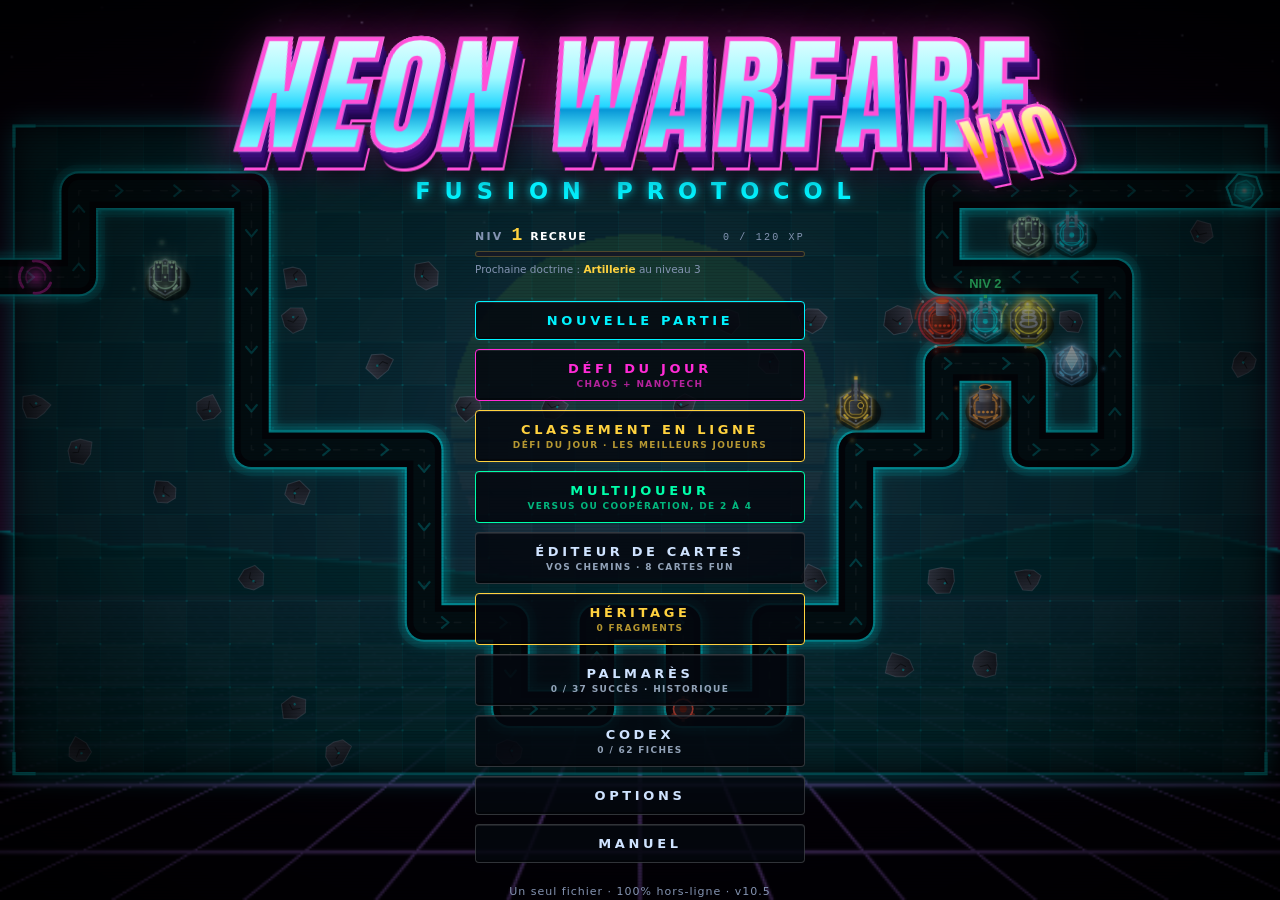
<file: index.html>
<!DOCTYPE html>
<html lang="fr">
<head>
<meta charset="UTF-8">
<meta http-equiv="refresh" content="0; url=neon-warfare.html">
<title>Neon Warfare</title>
</head>
<body style="background:#05060c;color:#00f3ff;font-family:sans-serif">
<p><a href="neon-warfare.html" style="color:#00f3ff">Lancer Neon Warfare</a></p>
</body>
</html>
</file>
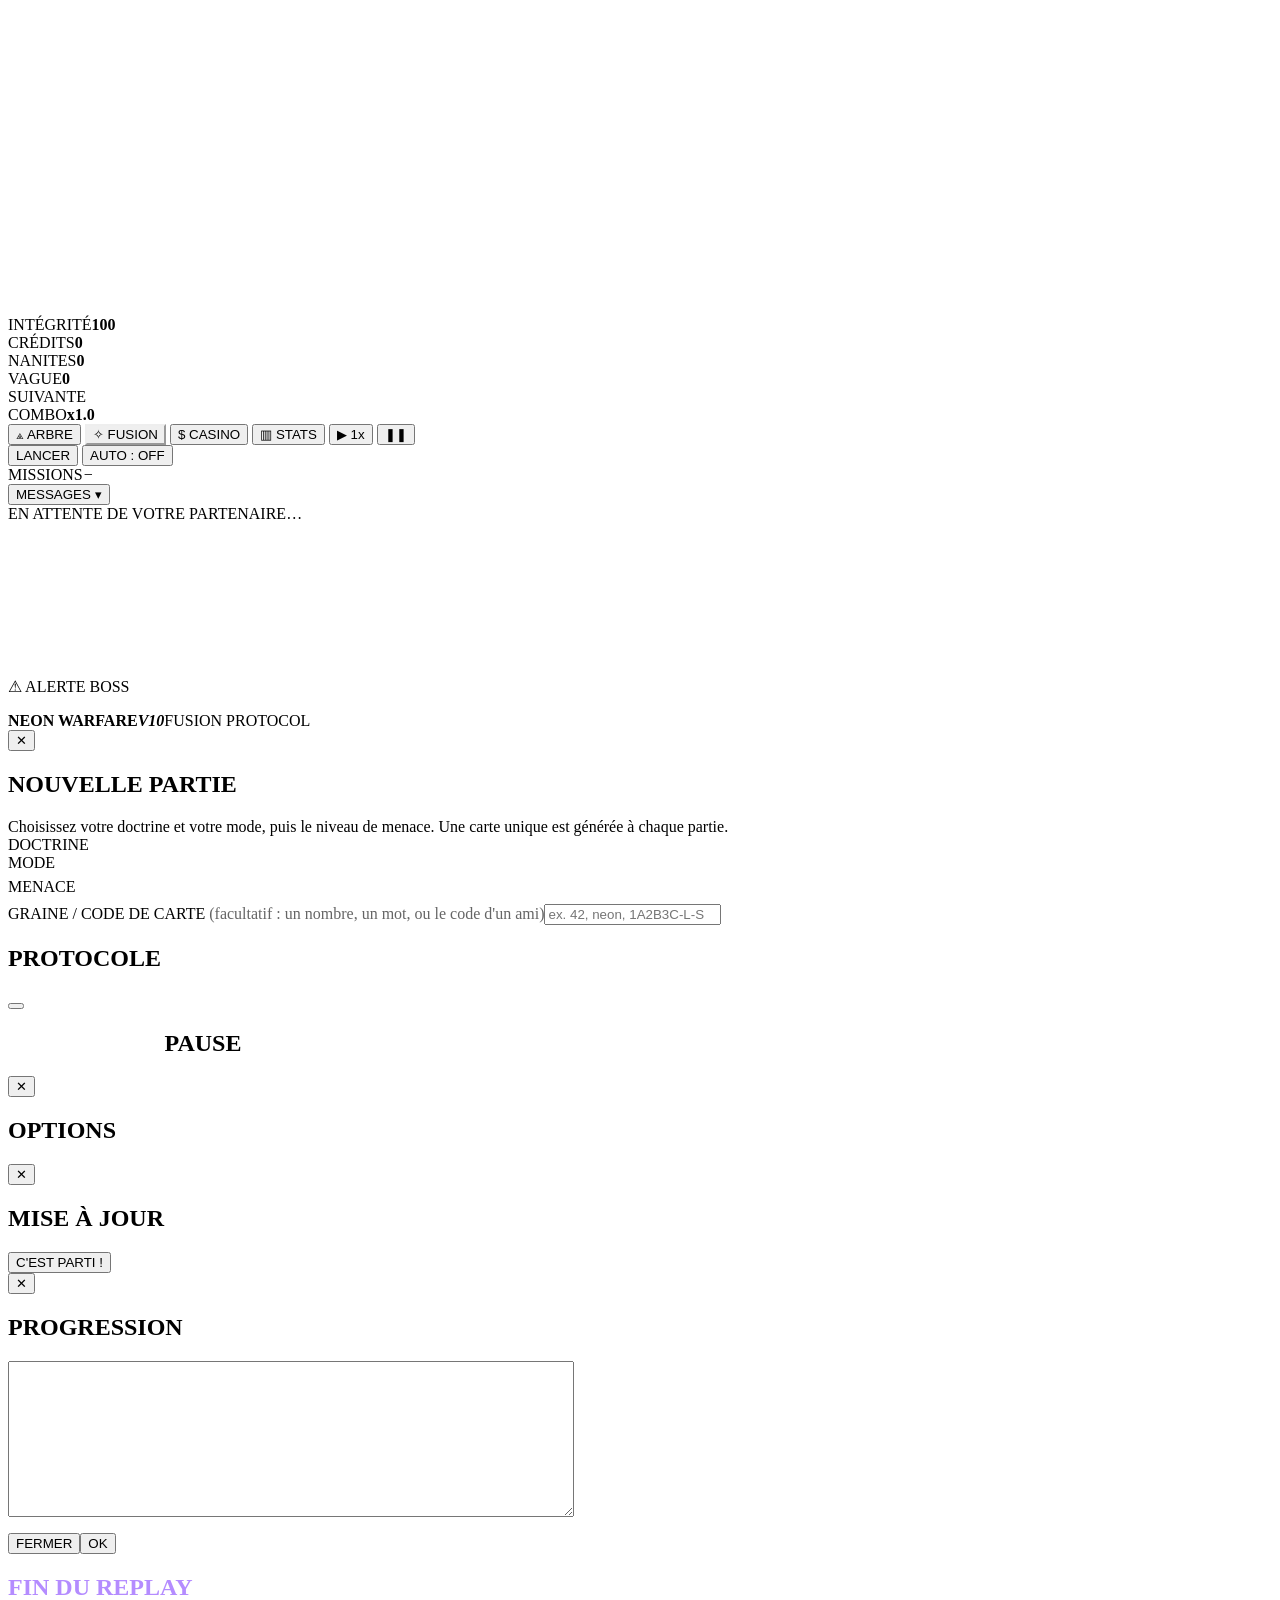
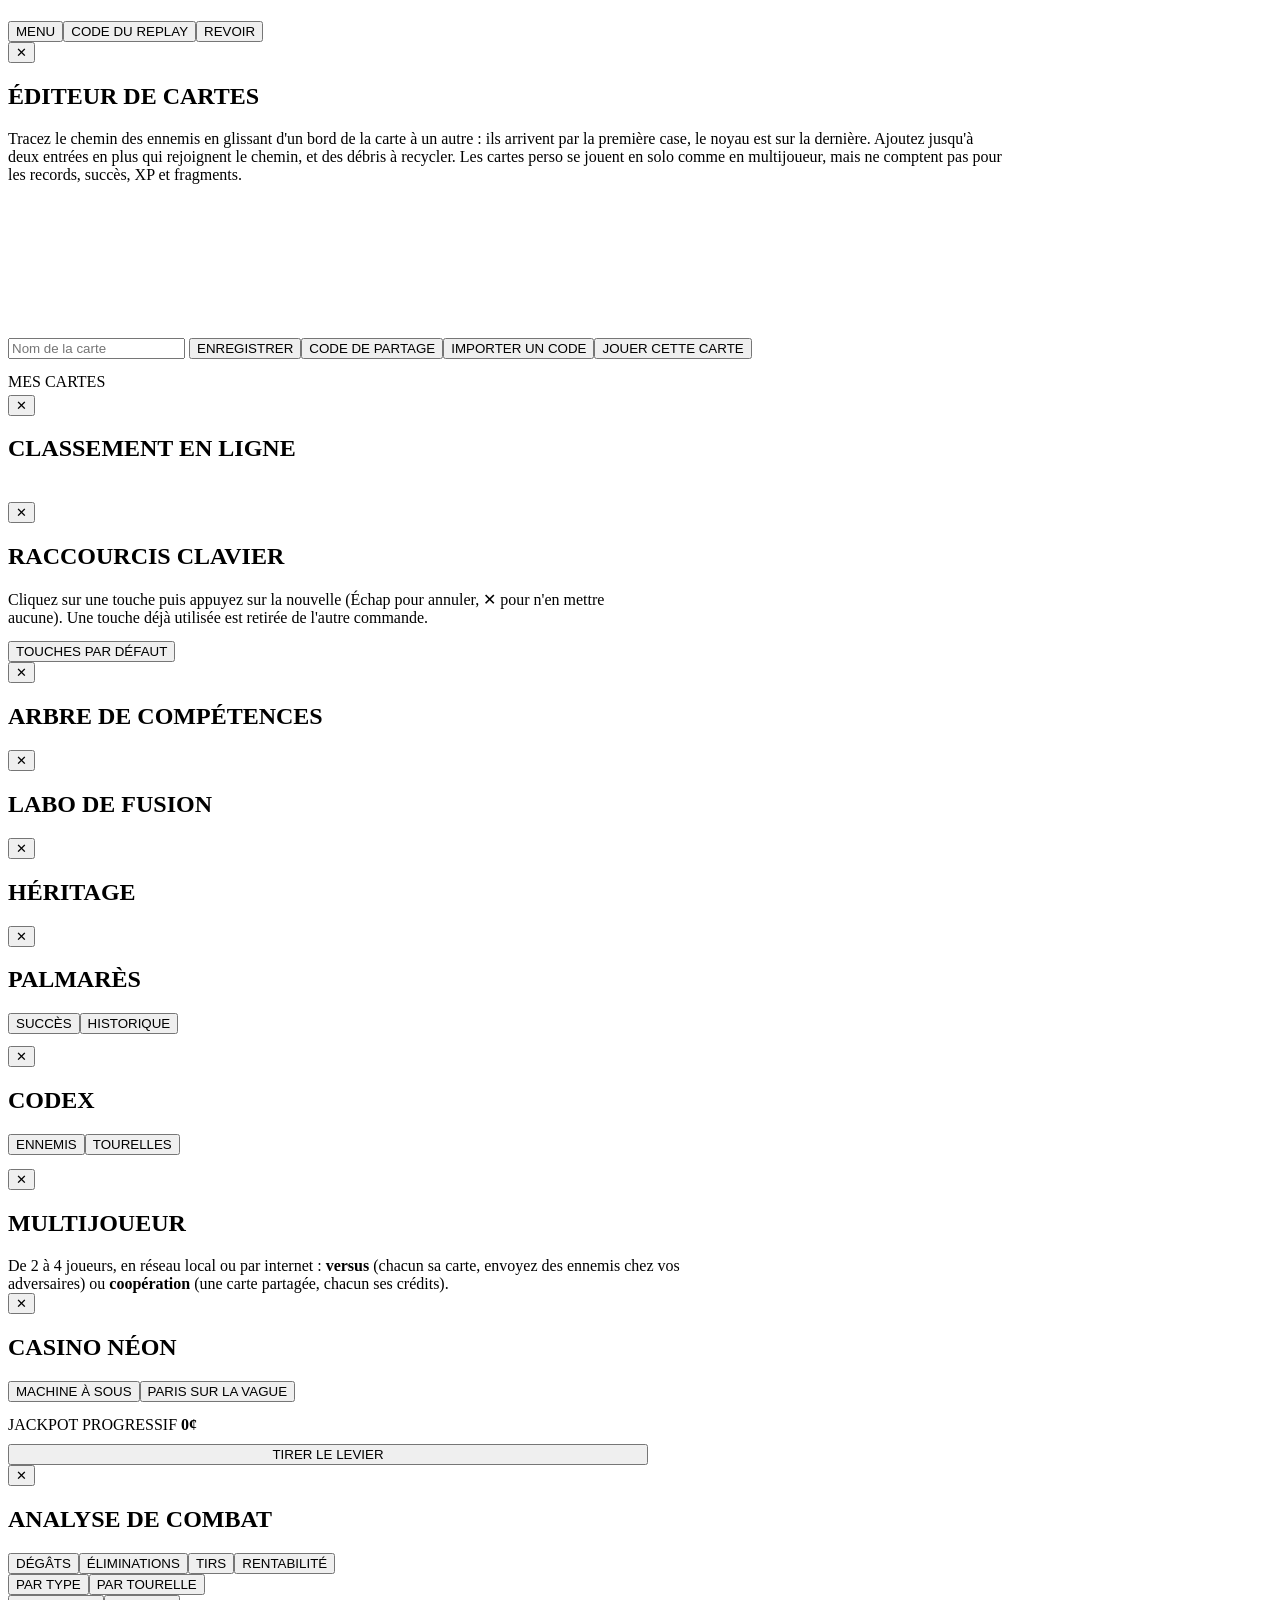
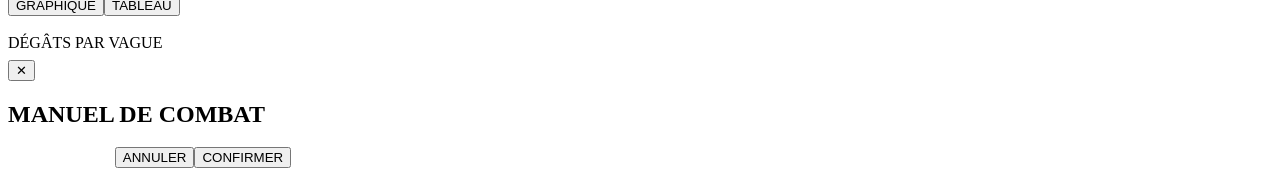
<file: src/index.html>
<!DOCTYPE html>
<html lang="fr">
<head>
<meta charset="UTF-8">
<meta name="viewport" content="width=device-width,initial-scale=1,maximum-scale=1,user-scalable=no,viewport-fit=cover">
<meta name="theme-color" content="#05060c">
<title>Neon Warfare 10</title>
<!-- Fichier assemblé par tools/build.mjs à partir du dossier src/ : modifiez src/, puis lancez « node tools/build.mjs ». -->
<style>
/*@CSS*/
</style>
</head>
<body class="theme-cyber">
<canvas id="cv-bg"></canvas>
<canvas id="cv-glbg"></canvas>
<canvas id="cv-fx"></canvas>
<canvas id="cv-map"></canvas>
<canvas id="cv-game"></canvas>
<canvas id="cv-bloom"></canvas>
<div id="vignette"></div>
<div id="crt"></div>

<header id="hud" class="hidden">
  <div class="hud-stats">
    <div class="hstat" data-tip="Intégrité du noyau : chaque ennemi qui passe la réduit. À 0, c'est la fin."><span class="lbl">INTÉGRITÉ</span><b id="h-lives" style="color:var(--dang)">100</b></div>
    <div class="hstat" data-tip="Crédits : construction et amélioration des tourelles."><span class="lbl">CRÉDITS</span><b id="h-money" style="color:var(--gold)">0</b></div>
    <div class="hstat" data-tip="Nanites : compétences (Arbre) et plans de fusion (Labo)."><span class="lbl">NANITES</span><b id="h-nano" style="color:var(--nano)">0</b></div>
    <div class="hstat el" id="hs-el" hidden data-tip="Éléments rares. Plasma ✺ : boss, parfois élites, raffinerie ; palier III de l'arbre et Recherche Oméga. Abyssite ⬟ : méga-boss, puis boss après la vague 50 ; palier IV et niveaux Oméga. Quintessence ❂ : Oméga, puis boss après la vague 100 ; palier V, rangs infinis et reliques T5."><span class="lbl">ÉLÉMENTS</span><b><span id="h-plasma" style="color:#ff8a3d">✺0</span><span id="h-abyss" style="color:#b48cff" hidden>⬟0</span><span id="h-quint" style="color:#fff08a" hidden>❂0</span></b></div>
    <div class="hstat" data-tip="Vague actuelle."><span class="lbl">VAGUE</span><b id="h-wave" style="color:var(--accent)">0</b></div>
  </div>
  <div id="h-center">
    <div id="wave-prev"><span class="lbl-s">SUIVANTE</span><span id="wp-name"></span><span id="wp-pow" class="chip"></span><span id="wp-chips"></span><span id="wp-bet"></span></div>
    <div id="combo"><span>COMBO</span><b id="combo-v">x1.0</b><i id="combo-n"></i></div>
  </div>
  <div class="hud-btns">
    <button class="btn nano" id="b-tree" data-tip="Arbre de compétences [K]">⟁<span class="t"> ARBRE</span><i class="badge" id="bd-tree"></i></button>
    <button class="btn" id="b-lab" style="border-color:var(--sec);color:var(--sec)" data-tip="Labo de fusion [L]">✧<span class="t"> FUSION</span><i class="badge" id="bd-lab"></i></button>
    <button class="btn gold" id="b-casino" data-tip="Casino néon : machine à sous et paris, entre les vagues [C]">$<span class="t"> CASINO</span><i class="badge" id="bd-casino"></i></button>
    <button class="btn" id="b-stats" data-tip="Analyse de combat : quelle tourelle fait le plus de dégâts, tire le plus… [G]">▥<span class="t"> STATS</span></button>
    <button class="btn" id="b-speed" data-tip="Vitesse de jeu [F]">▶ 1x</button>
    <button class="btn" id="b-pause" data-tip="Pause et menu [Échap]">❚❚</button>
  </div>
</header>

<div id="evchip"><i id="ev-i"></i><span id="ev-n"></span><s><b id="ev-p"></b></s></div>
<div id="bossbar"><div class="nm" id="bb-name"></div><div class="tr"><div id="bb-fill"></div><div id="bb-sh"></div><div id="bb-ticks"></div></div></div>

<footer id="dock" class="hidden">
  <div id="abils"></div>
  <div id="bar"></div>
  <button class="btn" id="b-unjam" hidden></button>
  <div id="wavebox">
    <button class="btn" id="b-wave">LANCER</button>
    <button class="btn" id="b-auto" data-tip="Lance automatiquement la vague suivante après 8 secondes.">AUTO : OFF</button>
  </div>
</footer>

<div id="missions" class="hidden"><div class="mh" id="mh"><span>MISSIONS</span><b id="m-cmd"></b><em id="m-tog">−</em></div>
  <div class="mxp"><s id="m-xp"></s></div><div id="mlist"></div></div>
<div id="rival" hidden></div>
<div id="tuto" hidden></div>
<div id="mp" class="hidden"><div id="mp-info"></div><div class="mp-emr"><button id="mp-emt">MESSAGES ▾</button><div id="mp-em"></div></div></div>
<div id="mp-wait">EN ATTENTE DE VOTRE PARTENAIRE…</div>
<div id="mp-pause" hidden><b>⏸ PARTIE EN PAUSE</b><span id="mp-pby"></span><button class="btn prim" id="mp-resume">REPRENDRE</button></div>
<div id="score" hidden></div>
<div id="rp-bar" hidden></div>
<div id="tpanel" class="panel"></div>
<div id="banner"></div>
<div id="callout"></div>
<div id="bossintro"><canvas id="bi-cv"></canvas><div><span>⚠ ALERTE BOSS</span><b id="bi-n"></b><p id="bi-d"></p></div></div>
<div id="toasts"></div>
<div id="tip"></div>
<div id="fps"></div>

<div class="ov" id="ov-menu">
  <div class="menu">
    <div class="title"><b class="x3d tt" data-t="NEON WARFARE">NEON WARFARE<i class="x3d hot v10" data-t="V10">V10</i></b><span>FUSION PROTOCOL</span></div>
    <div class="cmdb" id="menu-cmd"></div>
    <div class="mbtns" id="menu-btns"></div>
    <div class="mfoot" id="menu-foot"></div>
  </div>
</div>
<div class="ov" id="ov-new"><div class="modal" style="width:880px"><button class="mclose" data-close>✕</button>
  <h2>NOUVELLE PARTIE</h2><div class="sub">Choisissez votre doctrine et votre mode, puis le niveau de menace. Une carte unique est générée à chaque partie.</div>
  <div class="lbl-s">DOCTRINE</div><div class="docs" id="doc-row"></div><div class="doc-desc" id="doc-desc"></div>
  <div class="lbl-s" style="margin-bottom:6px">MODE</div><div class="seg gm-seg" id="gm-row"></div><div class="doc-desc" id="gm-desc"></div>
  <div id="cus-box" hidden></div>
  <div class="lbl-s" style="margin-bottom:8px">MENACE</div>
  <div class="dgrid" id="diff-grid"></div>
  <div class="seedrow"><span class="lbl-s">GRAINE / CODE DE CARTE <span style="opacity:.6">(facultatif : un nombre, un mot, ou le code d'un ami)</span></span><span id="seed-map" hidden></span><input id="seed-in" class="mp-in" maxlength="32" placeholder="ex. 42, neon, 1A2B3C-L-S" autocomplete="off"><span id="seed-ok" class="note"></span></div></div></div>
<div class="ov" id="ov-cards"><div class="modal cmodal" style="width:900px">
  <h2 id="cards-t">PROTOCOLE</h2><div class="sub" id="cards-sub"></div>
  <div class="cgrid" id="cards"></div>
  <div class="row" style="justify-content:center;margin-top:16px"><button class="btn gold" id="cards-reroll"></button></div></div></div>
<div class="ov" id="ov-pause"><div class="modal" style="width:390px;text-align:center">
  <h2>PAUSE</h2><div class="sub" id="pause-info"></div><div class="mbtns" style="margin:12px auto 0" id="pause-btns"></div></div></div>
<div class="ov" id="ov-opts"><div class="modal" style="width:500px"><button class="mclose" data-close>✕</button><h2>OPTIONS</h2><div id="opts"></div></div></div>
<div class="ov" id="ov-news"><div class="modal" style="width:560px"><button class="mclose" data-close>✕</button><h2>MISE À JOUR</h2><div class="sub" id="news-sub"></div>
  <div id="news-list"></div><div class="row" style="justify-content:center;margin-top:14px"><button class="btn prim" data-close>C'EST PARTI !</button></div></div></div>
<div class="ov" id="ov-xfer"><div class="modal" style="width:560px"><button class="mclose" data-close>✕</button><h2 id="xf-t">PROGRESSION</h2><div class="sub" id="xf-sub"></div>
  <textarea id="xf-txt" class="mp-ta" spellcheck="false" autocomplete="off" style="width:100%;height:150px;font:11px var(--mono);word-break:break-all"></textarea>
  <div class="row" style="justify-content:center;gap:10px;margin-top:12px"><button class="btn" data-close>FERMER</button><button class="btn prim" id="xf-go">OK</button></div></div></div>
<div class="ov" id="ov-rpend"><div class="modal" style="width:480px"><h2 style="color:#b48cff">FIN DU REPLAY</h2><div class="sub" id="rpe-sub"></div>
  <div class="row" style="justify-content:center;gap:10px;margin-top:14px;flex-wrap:wrap"><button class="btn" id="rpe-menu">MENU</button><button class="btn" id="rpe-code">CODE DU REPLAY</button><button class="btn prim" id="rpe-again">REVOIR</button></div></div></div>
<div class="ov" id="ov-edit"><div class="modal" style="width:1000px"><button class="mclose" data-close>✕</button>
  <h2>ÉDITEUR DE CARTES</h2><div class="sub">Tracez le chemin des ennemis en glissant d'un bord de la carte à un autre : ils arrivent par la première case, le noyau est sur la dernière. Ajoutez jusqu'à deux entrées en plus qui rejoignent le chemin, et des débris à recycler. Les cartes perso se jouent en solo comme en multijoueur, mais ne comptent pas pour les records, succès, XP et fragments.</div>
  <div class="ed-bar" id="ed-tools"></div>
  <div class="ed-wrap"><canvas id="ed-cv"></canvas></div>
  <div class="ed-st" id="ed-st"></div>
  <div class="ed-row"><input id="ed-name" class="mp-in" maxlength="24" placeholder="Nom de la carte" autocomplete="off" aria-label="Nom de la carte">
    <button class="btn" id="ed-save">ENREGISTRER</button><button class="btn" id="ed-code">CODE DE PARTAGE</button><button class="btn" id="ed-imp">IMPORTER UN CODE</button><button class="btn prim" id="ed-play">JOUER CETTE CARTE</button></div>
  <div class="seg" id="ed-tabs" style="margin:14px 0 8px;max-width:420px" hidden></div><div class="lbl-s" id="ed-lh" style="margin:14px 0 4px">MES CARTES</div><div class="ed-list" id="ed-list"></div></div></div>
<div class="ov" id="ov-lb"><div class="modal" style="width:640px"><button class="mclose" data-close>✕</button>
  <h2>CLASSEMENT EN LIGNE</h2><div class="sub" id="lb-sub"></div><div class="seg" id="lb-days" style="margin-bottom:8px"></div><div class="note" id="lb-ver" style="min-height:16px;margin-bottom:4px"></div><div id="lb-list"></div></div></div>
<div class="ov" id="ov-keys"><div class="modal" style="width:640px"><button class="mclose" data-close>✕</button><h2>RACCOURCIS CLAVIER</h2>
  <div class="sub">Cliquez sur une touche puis appuyez sur la nouvelle (Échap pour annuler, ✕ pour n'en mettre aucune). Une touche déjà utilisée est retirée de l'autre commande.</div>
  <div id="keys-list"></div><div class="row" style="justify-content:center;margin-top:14px"><button class="btn" id="keys-reset">TOUCHES PAR DÉFAUT</button></div></div></div>
<div class="ov" id="ov-tree"><div class="modal" style="width:1020px"><button class="mclose" data-close>✕</button>
  <h2>ARBRE DE COMPÉTENCES</h2><div class="sub" id="tree-sub"></div><div class="tree" id="tree"></div><div id="ars"></div></div></div>
<div class="ov" id="ov-lab"><div class="modal" style="width:1020px"><button class="mclose" data-close>✕</button>
  <h2>LABO DE FUSION</h2><div class="sub" id="lab-sub"></div><div id="lab"></div></div></div>
<div class="ov" id="ov-over"><div class="modal" style="width:460px;text-align:center;border-color:var(--dang)"><div id="over-body"></div></div></div>
<div class="ov" id="ov-meta"><div class="modal" style="width:880px"><button class="mclose" data-close>✕</button>
  <h2>HÉRITAGE</h2><div class="sub" id="meta-sub"></div><div class="plist" id="meta-list"></div></div></div>
<div class="ov" id="ov-ach"><div class="modal" style="width:800px"><button class="mclose" data-close>✕</button>
  <h2>PALMARÈS</h2><div class="seg" id="ach-tabs" style="max-width:360px;margin-bottom:12px"><button data-k="ach" class="on">SUCCÈS</button><button data-k="hist">HISTORIQUE</button></div>
  <div class="sub" id="ach-sub"></div><div class="plist" id="ach-list"></div></div></div>
<div class="ov" id="ov-codex"><div class="modal" style="width:960px"><button class="mclose" data-close>✕</button>
  <h2>CODEX</h2><div class="sub" id="codex-sub"></div>
  <div class="seg" id="codex-tabs" style="max-width:340px;margin-bottom:14px"><button data-k="e" class="on">ENNEMIS</button><button data-k="t">TOURELLES</button></div>
  <div class="cxgrid" id="codex"></div></div></div>
<div class="ov" id="ov-mp"><div class="modal" style="width:720px"><button class="mclose" data-close>✕</button>
  <h2>MULTIJOUEUR</h2><div class="sub">De 2 à 4 joueurs, en réseau local ou par internet : <b>versus</b> (chacun sa carte, envoyez des ennemis chez vos adversaires) ou <b>coopération</b> (une carte partagée, chacun ses crédits).</div>
  <div id="mp-body"></div></div></div>
<div class="ov" id="ov-mpend"><div class="modal" style="width:480px;text-align:center"><div id="mpend-body"></div></div></div>
<div class="ov" id="ov-casino"><div class="modal casino" style="width:640px"><button class="mclose" data-close>✕</button>
  <h2>CASINO NÉON</h2><div class="sub" id="cs-sub"></div>
  <div class="seg" id="cs-tabs" style="margin-bottom:14px"><button data-k="slot">MACHINE À SOUS</button><button data-k="bet">PARIS SUR LA VAGUE</button></div>
  <div id="cs-slot">
    <div class="jpot">JACKPOT PROGRESSIF <b id="cs-jp">0¢</b></div>
    <div class="slot" id="slot"><div class="bulbs"></div>
      <div class="reels"><div class="reel"><div class="strip"></div></div><div class="reel"><div class="strip"></div></div><div class="reel"><div class="strip"></div></div></div>
      <div class="payline"></div><div class="coins" id="cs-coins"></div>
    </div>
    <div class="cs-res" id="cs-res"></div>
    <div class="cs-ctl"><div class="seg" id="cs-lvl"></div><div class="cs-tok" id="cs-tok"></div></div>
    <button class="btn gold big" id="cs-spin" style="width:100%;margin-top:10px">TIRER LE LEVIER</button>
    <div class="paytab" id="cs-pay"></div>
  </div>
  <div id="cs-bet" hidden></div></div></div>
<div class="ov" id="ov-stats"><div class="modal" style="width:900px"><button class="mclose" data-close>✕</button>
  <h2>ANALYSE DE COMBAT</h2><div class="sub" id="st-sub"></div>
  <div class="st-tiles" id="st-tiles"></div>
  <div class="st-ctl">
    <div class="seg" id="st-metric"><button data-k="dealt">DÉGÂTS</button><button data-k="kills">ÉLIMINATIONS</button><button data-k="shots">TIRS</button><button data-k="eff" data-tip="Rentabilité : dégâts infligés par crédit investi (construction, améliorations, fusion).">RENTABILITÉ</button></div>
    <div class="seg sm" id="st-group"><button data-k="type">PAR TYPE</button><button data-k="tower">PAR TOURELLE</button></div>
    <div class="seg sm" id="st-view"><button data-k="chart">GRAPHIQUE</button><button data-k="table">TABLEAU</button></div>
  </div>
  <div id="st-main"></div>
  <div class="lbl-s" style="margin:18px 0 8px">DÉGÂTS PAR VAGUE</div>
  <div id="st-waves"></div></div></div>
<div class="ov" id="ov-help"><div class="modal" style="width:840px"><button class="mclose" data-close>✕</button><h2>MANUEL DE COMBAT</h2><div id="help" class="help"></div></div></div>
<div class="ov" id="ov-confirm"><div class="modal" style="width:390px;text-align:center"><h2 id="cf-t"></h2><div class="sub" id="cf-x"></div>
  <div class="row" style="justify-content:center;gap:10px;margin-top:14px"><button class="btn" id="cf-no">ANNULER</button><button class="btn danger" id="cf-yes">CONFIRMER</button></div></div></div>

<script>
/*@JS*/
</script>
</body>
</html>
</file>
